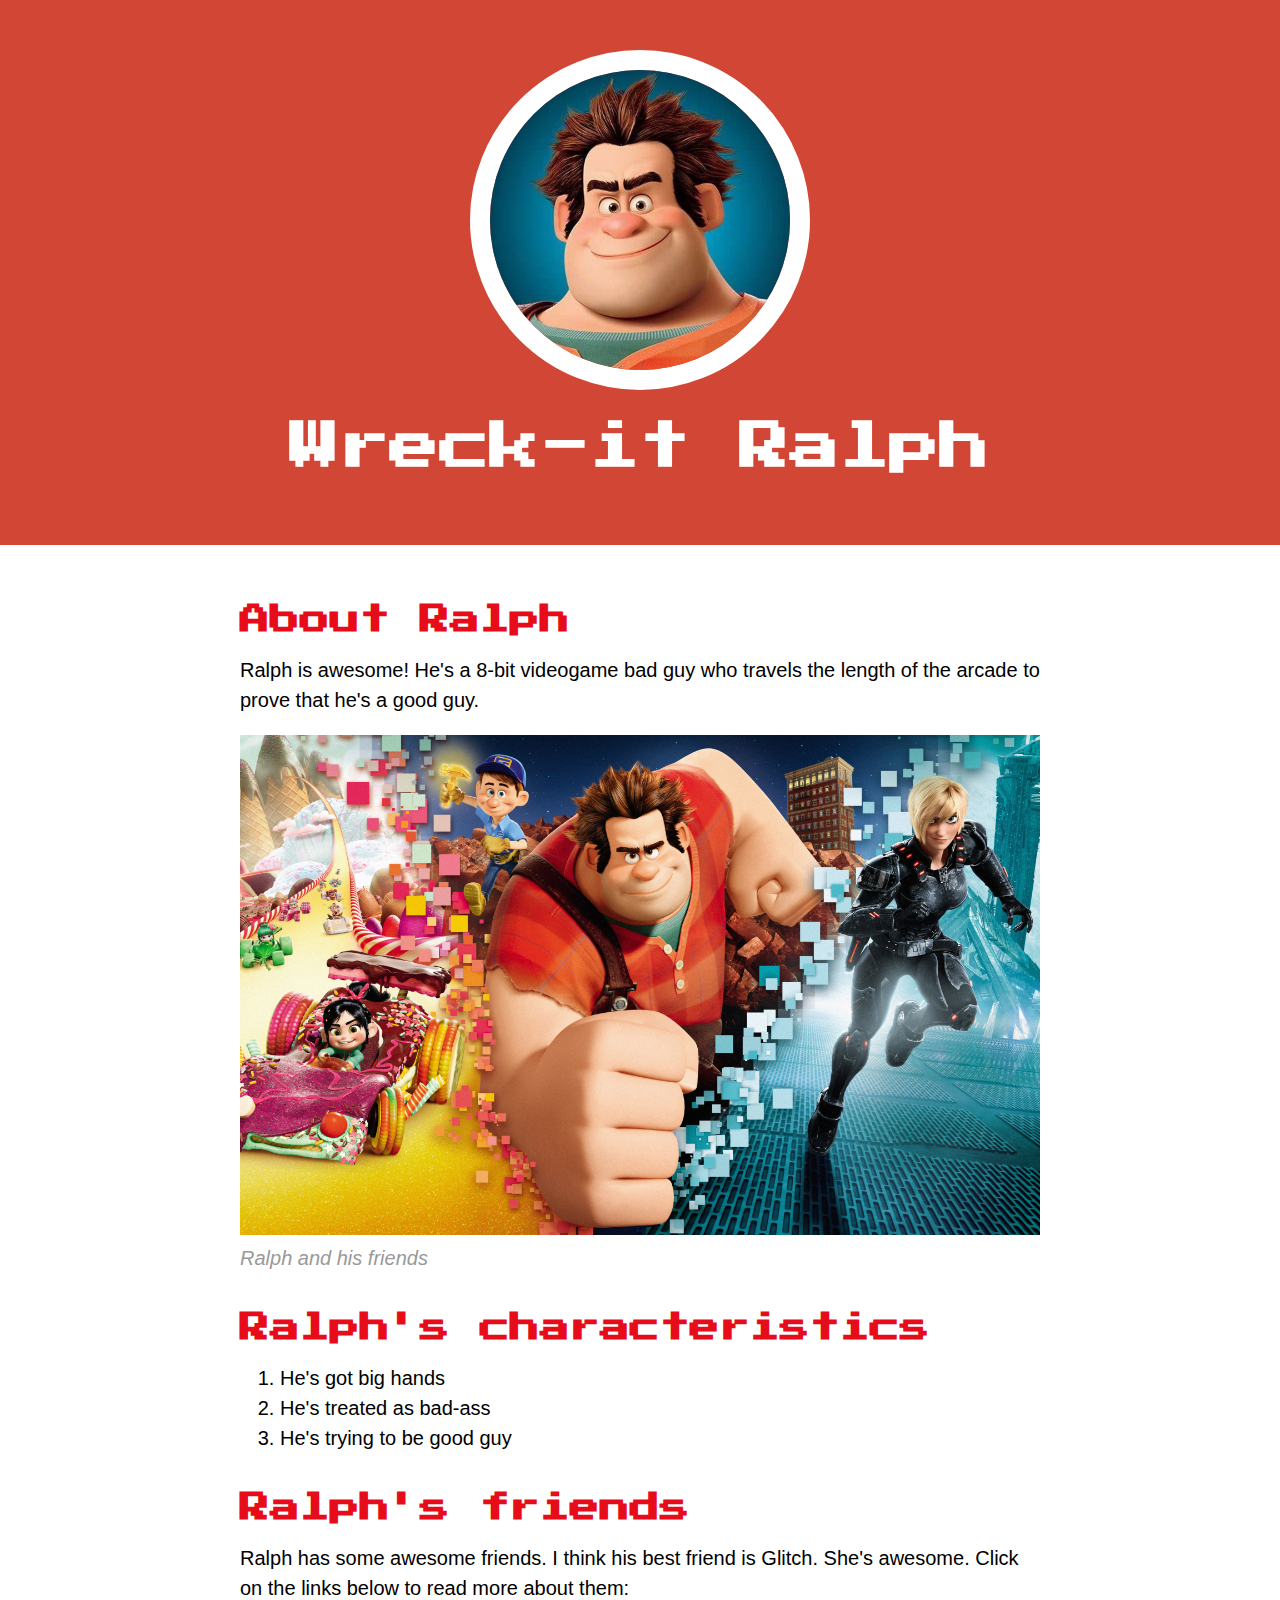
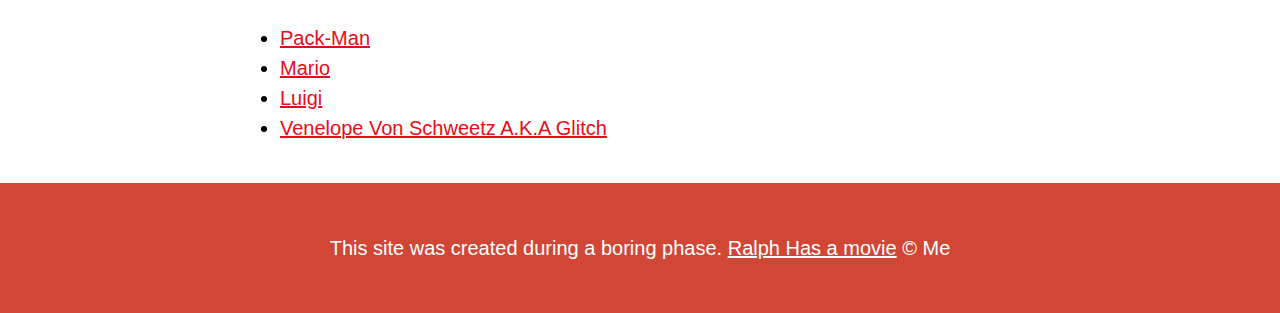
<file: index.html>
<!DOCTYPE html>
<html>
<head>
	<title>Wreck-it Ralph</title>
	<link rel="icon" href="img/ralph.jpg">
	<link href="https://fonts.googleapis.com/css2?family=Press+Start+2P&display=swap" rel="stylesheet">
	<link rel="stylesheet" type="text/css" href="css/hero.css">
</head>
<body>
	<!-- header element -->
	<header>
		<img src="img/ralph.jpg">
		<h1>Wreck-it Ralph</h1>
	</header>

	<!-- main element -->
	<main>
		<h2>About Ralph</h2>
		<p>Ralph is awesome! He's a 8-bit videogame bad guy who
		travels the length of the arcade to prove that he's a good guy.</p>
		<img src="img/ralph-big.jpg">
		<p class="caption">Ralph and his friends</p>


		<!-- Characteristics -->
		<h2>Ralph's characteristics</h2>
		<ol>
			<li>He's got big hands</li>
			<li>He's treated as bad-ass</li>
			<li>He's trying to be good guy</li>
		</ol>
		
		<!-- Friends -->
		<h2>Ralph's friends</h2>
		<p>Ralph has some awesome friends. I think his best
		friend is Glitch. She's awesome. Click on the links 
		below to read more about them:</p>
		<ul>
			<li><a href="https://en.wikipedia.org/wiki/Pac-Man" target="blank">Pack-Man</a></li>
			<li><a href="https://en.wikipedia.org/wiki/Mario" target="blank">Mario</a></li>
			<li><a href="https://en.wikipedia.org/wiki/Luigi" target="blank">Luigi</a></li>
			<li><a href="https://disney.fandom.com/wiki/Vanellope_von_Schweetz" target="blank">Venelope 
			Von Schweetz A.K.A Glitch</a></li>
		</ul>
	</main>

	<!-- Footer Element -->
	<footer>
		<p>This site was created during a boring phase. <a href="https://www.youtube.com/watch?v=87E6N7ToCxs">Ralph Has a movie</a> &copy; Me</p>
	</footer>

</body>
</html>
</file>
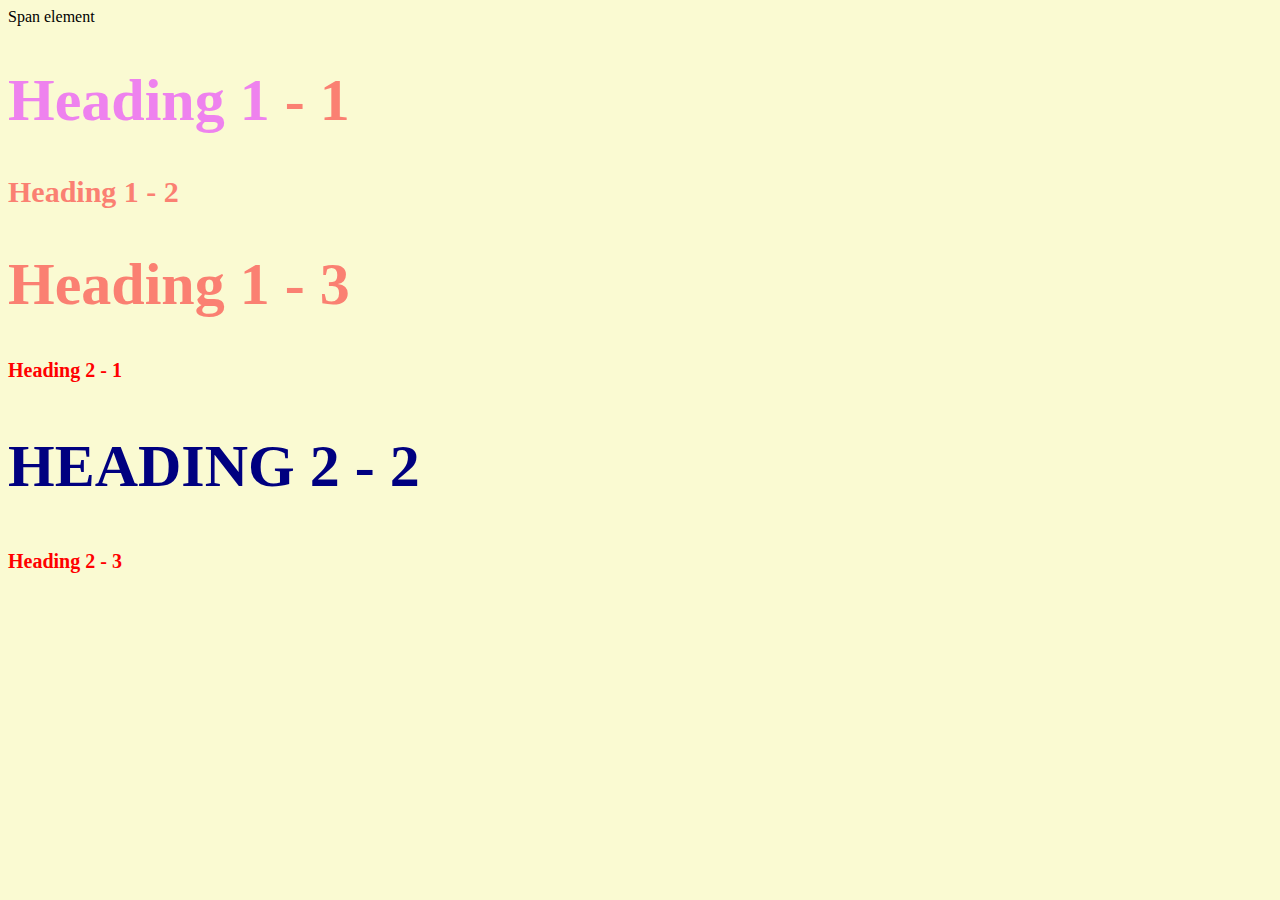
<file: style test.html>
<!DOCTYPE html>
<html>
<head>
	<title>Style test</title>
	<link rel="stylesheet" type="text/css" href="css/test.css">
</head>
<body>
<span>Span element</span>
	<h1 class="big"><span>Heading 1</span> - 1</h1>
	<h1>Heading 1 - 2</h1>
	<h1 class="big">Heading 1 - 3</h1>
	<h2>Heading 2 - 1</h2>
	<h2 class="big uppercase">Heading 2 - 2</h2>
	<h2>Heading 2 - 3</h2>

</body>
</html>
</file>
<file: css/hero.css>
body{
	margin: 0;
	font-family: Verdana, Arial, Tahoma, Serif;
	font-size: 20px;
	line-height: 30px;
}
header{
	background: #d14635;
	text-align: center;
	padding-top: 50px;
	padding-bottom: 50px;
}

header h1{
	color: white;
	font-size: 50px;
}

h1, h2{
	font-family: "Press Start 2P", serif;
}

header img{
	border-radius: 170px;
	width: 300px;
	border: 20px solid white;
}

main{
	max-width: 800px;
/*Aligin everything in middle except text*/
	margin: 0 auto; 
	padding: 20px;
}

main img{
	max-width: 800px;
}

h2{
	font-size: 30px;
	color: #e70c19;
	margin: 40px 0 10px;
}

a{
	color: #e70c19;
}

a:hover{
	color: white;
	background-color: #483a94;
}

footer{
	background-color: #d14635;
	text-align: center;
	color: white;
	padding: 50px;
}

footer p{
	margin: 0;
}

footer a{
	color: white;
}

footer a:hover{
	opacity: 0.5;
	background-color: transparent;
}

p.caption{
	color: #999999;
	font-style: italic;
	margin-top: 0;
}
</file>
<file: css/test.css>
body{
	background-color: lightgoldenrodyellow;
}
h1{
font-size: 30px;
color: salmon;
}

h2{
color:red;
font-size: 20px;
}
.big{
font-size: 60px;
}

.uppercase{
text-transform: uppercase;

}
.big.uppercase{
color: navy;
}
h1 span{
color: violet;
}
</file>
